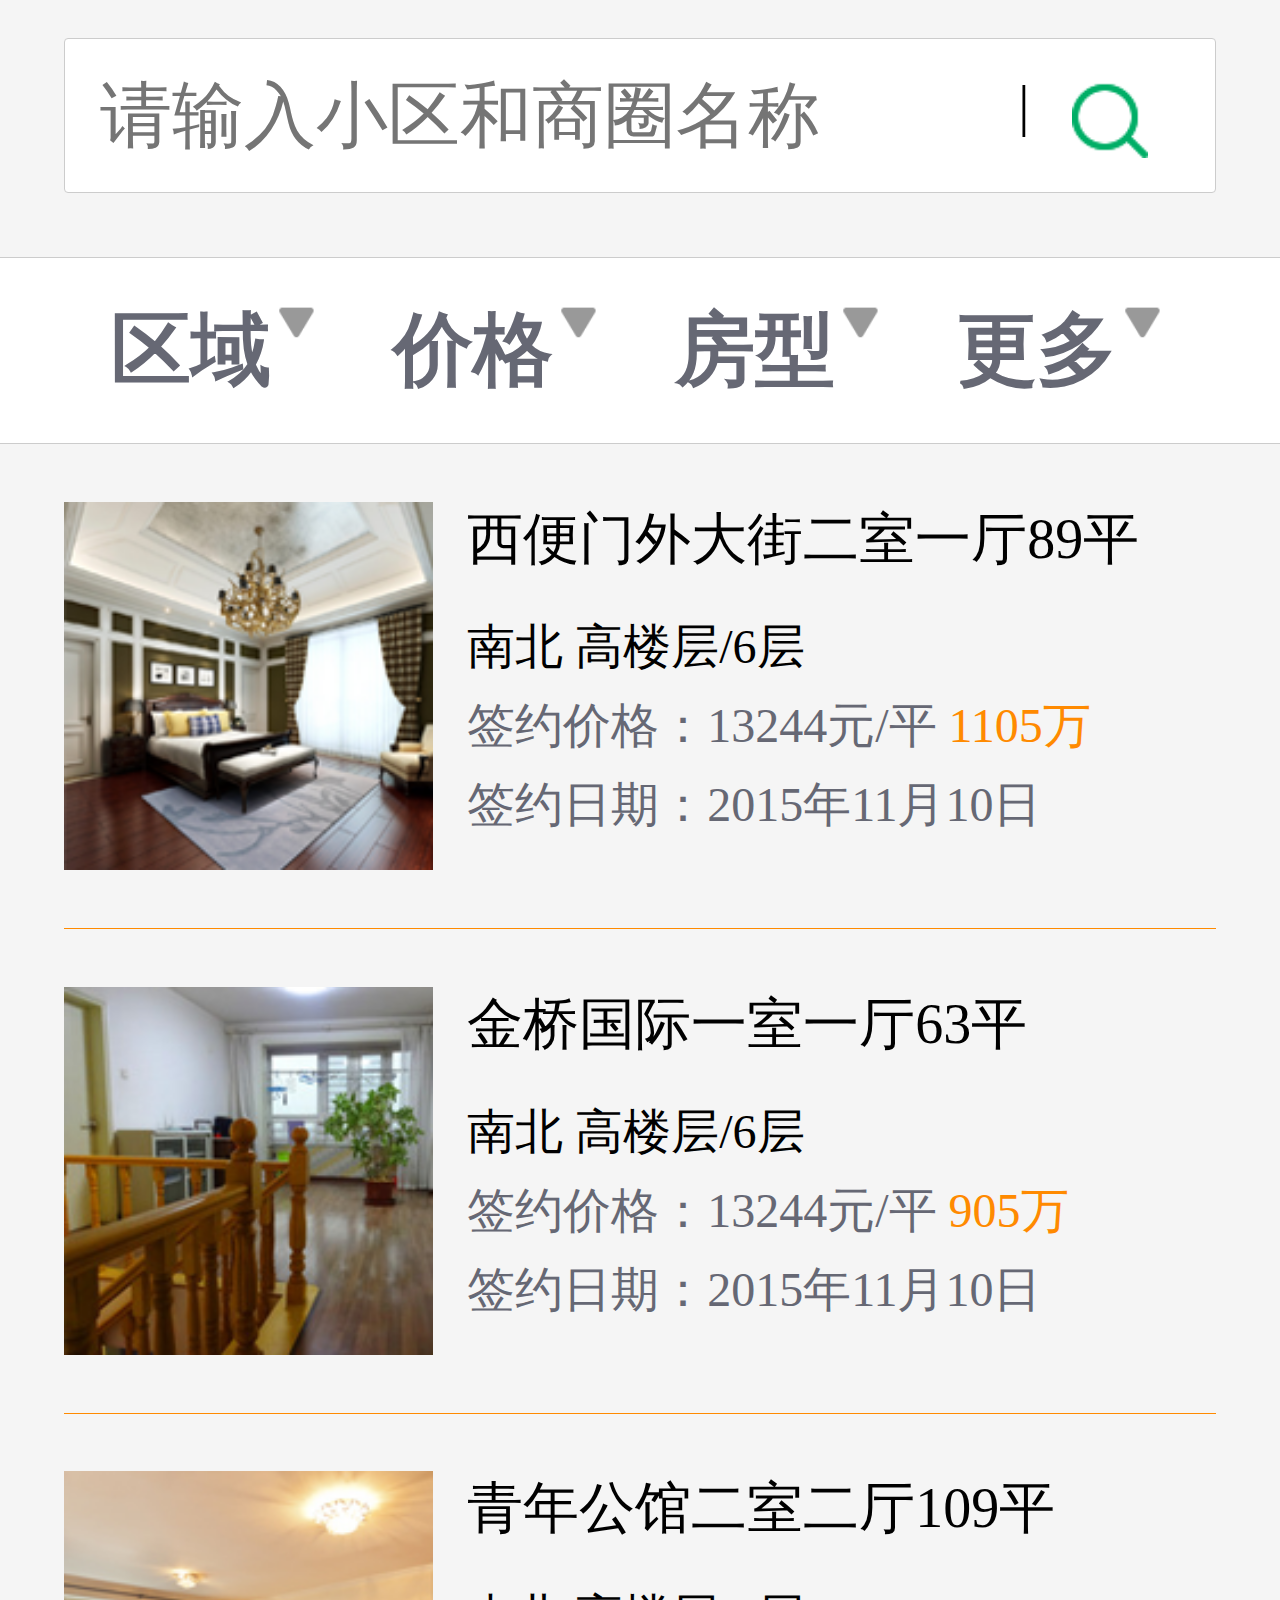
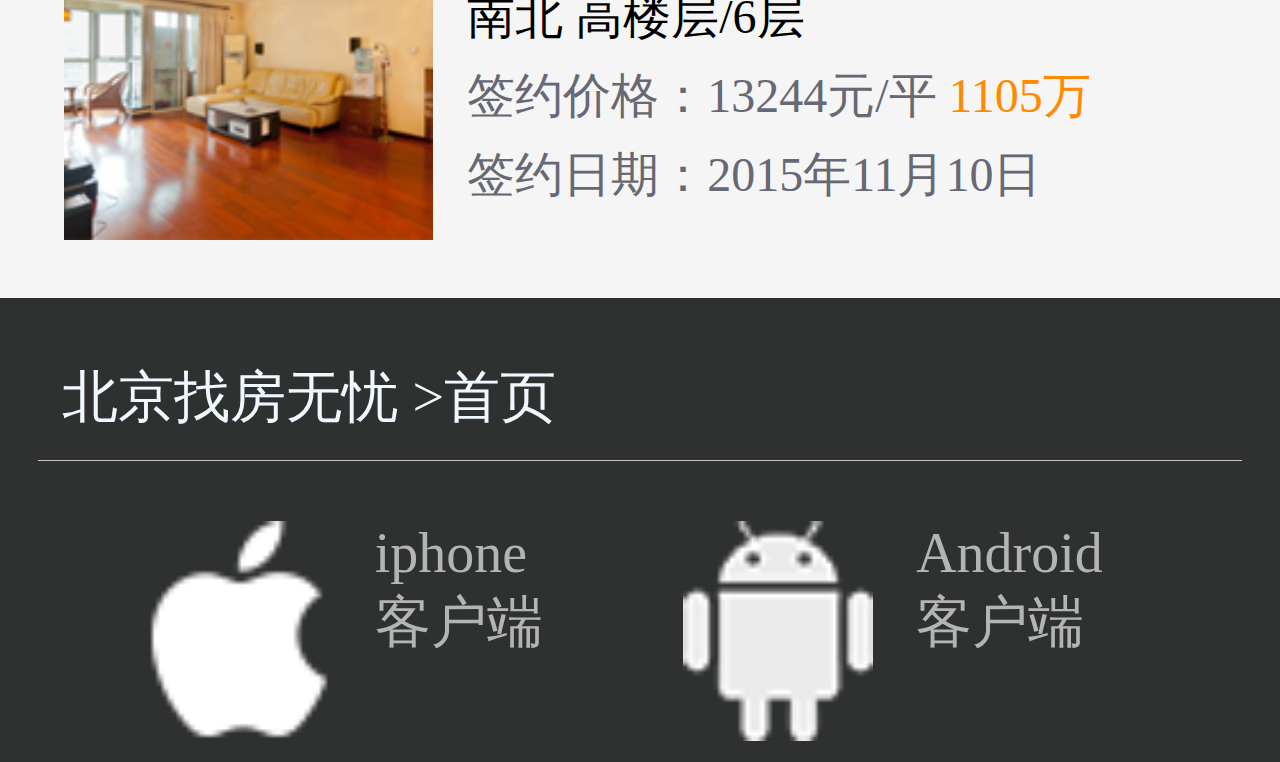
<file: image/index/3png.html>
<!DOCTYPE html>
<html>

<head>
    <meta charset="UTF-8">
    <meta name="viewport" content="width=device-width, initial-scale=1.0, maximum-scale=1.0, user-scalable=0">
    <meta http-equiv="X-UA-Compatible" content="ie=edge">
    <title>3png</title>
    <link rel="stylesheet" href="./index-style/3png.css">
    <script src=""></script>
</head>
<body>
    <!-- 头部 -->
    <header>
        <div class="search">
            <div>
                <input type="text" placeholder="请输入小区和商圈名称">
            </div>
            <div >|</div>
            <div>
                <img src="./img/search_03.png" alt="">
            </div>
        </div>
    </header>
    <!-- 主体 -->
    <main>
        <div class="titl">
            <div class="ever_titl">
                <div class="ever_titl_font">区域</div>
                <div class="ever_titl_img">
                    <img src="./img/login-two.png" alt="">
                </div>
            </div>
            <div class="ever_titl">
                <div class="ever_titl_font">价格</div>
                <div class="ever_titl_img">
                    <img src="./img/login-two.png" alt="">
                </div>
            </div><div class="ever_titl">
                <div class="ever_titl_font">房型</div>
                <div class="ever_titl_img">
                    <img src="./img/login-two.png" alt="">
                </div>
            </div><div class="ever_titl">
                <div class="ever_titl_font">更多</div>
                <div class="ever_titl_img">
                    <img src="./img/login-two.png" alt="">
                </div>
            </div>
        </div>


        <div class="cont">
            <div class="cont_con">
                <div class="cont_img">
                    <img src="./img/img1.png" alt="">
                </div>
                <div class="cont_font">
                    <div class="house">西便门外大街二室一厅89平</div>
                    <div class="hous_addr">南北 高楼层/6层</div>
                    <div class="pic">签约价格：13244元/平 <span>1105万</span> </div>
                    <div class="date">签约日期：2015年11月10日</div>
                </div>
            </div>
            <div class="cont_con">
                <div class="cont_img">
                    <img src="./img/img2.png" alt="">
                </div>
                <div class="cont_font">
                    <div class="house">金桥国际一室一厅63平</div>
                    <div class="hous_addr">南北 高楼层/6层</div>
                    <div class="pic">签约价格：13244元/平 <span>905万</span> </div>
                    <div class="date">签约日期：2015年11月10日</div>
                </div>
            </div>
            <div class="cont_con">
                <div class="cont_img">
                    <img src="./img/img3.png" alt="">
                </div>
                <div class="cont_font">
                    <div class="house">青年公馆二室二厅109平</div>
                    <div class="hous_addr">南北 高楼层/6层</div>
                    <div class="pic">签约价格：13244元/平 <span>1105万</span> </div>
                    <div class="date">签约日期：2015年11月10日</div>
                </div>
            </div>
        </div>
    </main>
    <!-- 底部 -->
    <footer>

        <div class="foo">
            <div class="foo_t">
                 <a href="">北京找房无忧 ></a> 
                 <a href="">首页</a>
            </div>
            <div class="foo_m">
                <div class="foo_m-l">
                    <div class="foo_m_img">
                        <img src="./img/apple.png" alt="">
                    </div>
                    <div class="font">
                        iphone 客户端
                    </div>
                </div>
                <div class="foo_m-l">
                    <div class="foo_m_img">
                        <img src="./img/android.png" alt="">
                    </div>
                    <div class="font">
                        Android 客户端
                    </div>
                </div>
            </div>
            <div class="foo_b">
                <div >北京找房无忧房地产经济公司</div>
                <div >网络经营许可证京JCP201954861</div>
            </div>
        </div>
    </footer>
    <!--  -->
</body>
<script>
    window.onresize=function(){
        var uiw=320;
        var winw=document.documentElement.clientWidth;
        document.documentElement.style.fontSize=(winw/uiw)*100+'px';
    }
</script>
</html>
</file>
<file: image/index/index-style/3png.css>
/*    公共区     */
* {
  margin: 0;
  padding: 0;
}
html {
  font-size: 100px;
}
body {
  background-color: #f5f5f5;
}
ul li {
  list-style: none;
}
a {
  text-decoration: none;
}
/*    头部     */
header {
  width: 100%;
  padding: 3% 5% 5% 5%;
  box-sizing: border-box;
  border-bottom: 1px solid #cccccc;
}
.search {
  width: 100%;
  display: flex;
  border: 1px solid #cccccc;
  padding: 3%;
  box-sizing: border-box;
  background-color: #ffffff;
  border-radius: 4px;
}
.search > div:nth-child(1) {
  width: 75%;
  font-size: 0rem;
}
.search input {
  width: 100%;
  font-size: 0.18rem;
  border: none;
  outline: none;
}
.search > div:nth-child(2) {
  width: 5%;
  margin-left: 10% ;
  font-size: 0.14rem;
}
.search > div:nth-child(3) {
  width: 7%;
  font-size: 0rem;
}
.search img {
  font-size: 0rem;
  width: 100%;
}
/*    主体     */
.titl {
  background-color: #ffffff;
  display: flex;
  justify-content: space-evenly;
  padding: 3% 5%;
  box-sizing: border-box;
  width: 100%;
  border-bottom: 1px solid #cccccc;
}
.ever_titl {
  width: 22.5%;
  color: #666874;
  display: flex;
  justify-content: center;
}
.ever_titl_font {
  font-size: 0.2rem;
  font-weight: 600;
}
.ever_titl_img {
  width: 20%;
  font-size: 0rem;
}
.ever_titl_img > img {
  width: 100%;
}
.cont {
  width: 100%;
  padding: 0% 5%;
  box-sizing: border-box;
}
.cont_con {
  width: 100%;
  border-bottom: 1px solid #ff8a00;
  padding: 5% 0%;
  box-sizing: border-box;
  display: flex;
}
.cont_img {
  width: 32%;
  margin-right: 3%;
  font-size: 0rem;
}
.cont_img > img {
  width: 100%;
}
.cont_font {
  width: 65%;
  display: flex;
  flex-direction: column;
}
.house {
  font-size: 0.14rem;
  margin-bottom: 5%;
}
.hous_addr,
.pic,
.date {
  font-size: 0.12rem;
  margin-bottom: 2%;
}
.pic > span {
  color: #ff8a00;
}
.pic,
.date {
  color: #666874;
}
.cont > .cont_con:last-child {
  border: none;
}
/*    底部     */
.foo {
  width: 100%;
  padding: 3%;
  box-sizing: border-box;
  display: flex;
  flex-direction: column;
  background-color: #2f3130;
  font-size: 0rem;
}
.foo_t {
  display: inline-flex;
  border-bottom: 1px solid #c8c7c7;
  padding: 2%;
  box-sizing: border-box;
}
.foo_t a {
  color: aliceblue;
  font-size: 0.14rem;
}
.foo_m {
  display: flex;
  padding: 5%;
  box-sizing: border-box;
}
.font {
  font-size: 0.14rem;
  color: #b3b4b4;
}
.foo_m-l {
  width: 50%;
  display: flex;
}
.foo_m_img,
.font {
  width: 35%;
  margin-left: 8%;
}
.foo_m_img > img {
  width: 100%;
}
.foo_b {
  width: 100%;
  text-align: center;
  font-size: 0.14rem;
  color: #b3b4b4;
}
.foo_b > div {
  width: 100%;
}
/*         */
/*         */
</file>
